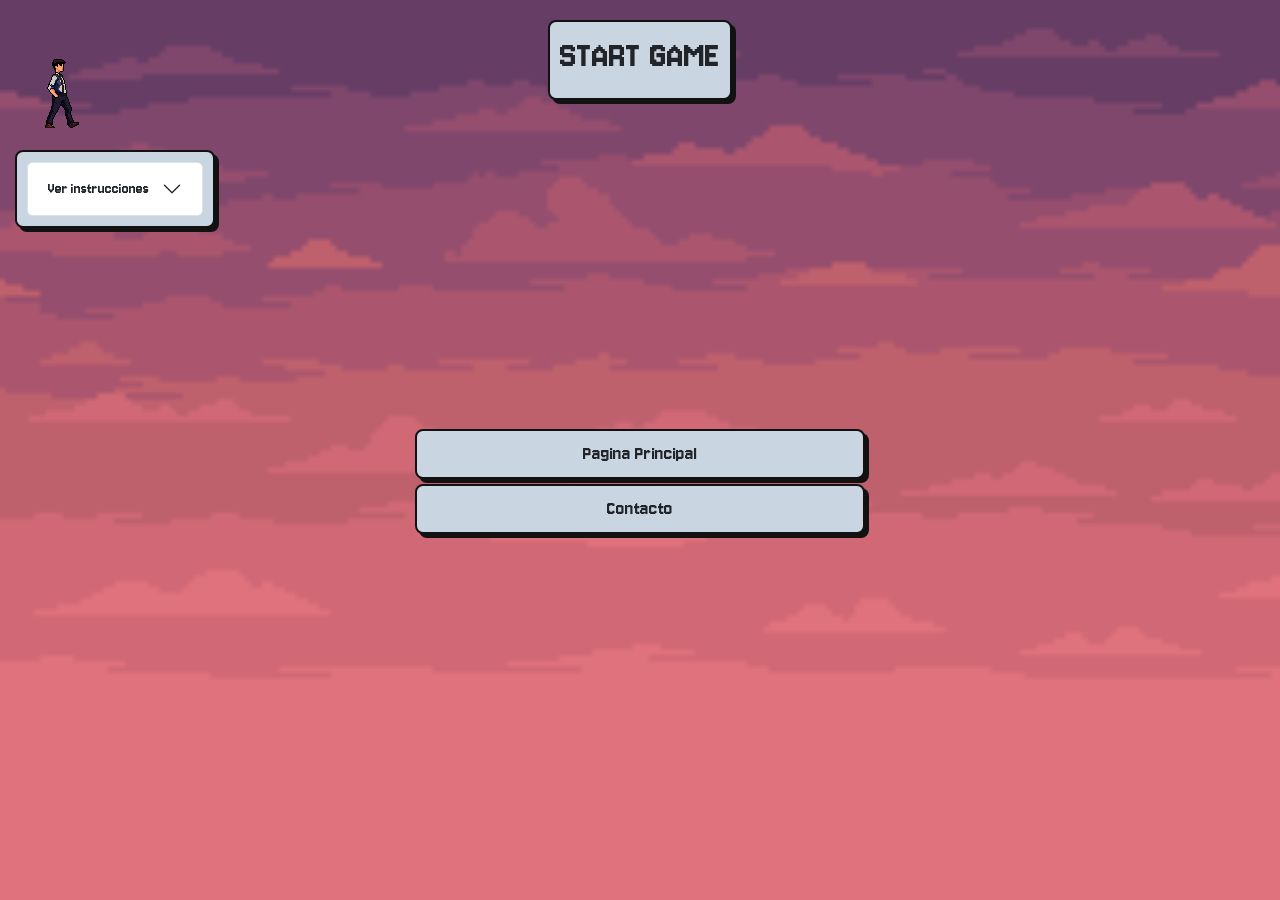
<file: index.html>
<!DOCTYPE html>
<html lang="en">
<head>
    <meta charset="UTF-8">
    <meta name="viewport" content="width=device-width, initial-scale=1.0">
    <link rel="preconnect" href="https://fonts.googleapis.com">
    <link rel="preconnect" href="https://fonts.gstatic.com" crossorigin>
    <link href="https://fonts.googleapis.com/css2?family=Jersey+10&display=swap" rel="stylesheet">
    <link href="https://cdn.jsdelivr.net/npm/bootstrap@5.3.0/dist/css/bootstrap.min.css" rel="stylesheet"/>
    <link rel="stylesheet" href="indiceStyles.css">
    <title>START GAME</title>
</head>
<body>
    <section>
        <div class="texto-inicio">
            <h1>START GAME</h1>
        </div>
    </section>

    <div class="accordion-inst">
      <div class="accordion" id="accordionProyecto">
        <div class="accordion-item">
          <h2 class="accordion-header">
            <button class="accordion-button collapsed" type="button"
              data-bs-toggle="collapse" data-bs-target="#instrucciones">
              Ver instrucciones
            </button>
          </h2>
          <div id="instrucciones" class="accordion-collapse collapse"
            data-bs-parent="#accordionProyecto">
            <div class="accordion-body">
              <ol>
                <li>Con las flechas se mueve el muñeco, al pararse encima del menú, presiona enter para abrir la siguiente pagina</li>
              </ol>
            </div>
          </div>
        </div>
      </div>
    </div>

    <div id="zona-juego">
        <div class="index-column">
            <!-- <a href="home.html"> -->
                <div class="p-2" id="main-page">Pagina Principal</div>
            <!-- </a> -->
            <!-- <a href="formulario.html"> -->
                <div class="p-2" id="main-contact">Contacto</div>
            <!-- </a> -->
        </div>
        <div id="player"></div>
    </div>

    <script src="https://cdn.jsdelivr.net/npm/bootstrap@5.3.0/dist/js/bootstrap.bundle.min.js"></script>
    <script src="game.js"></script>
</body>
</html>
</file>
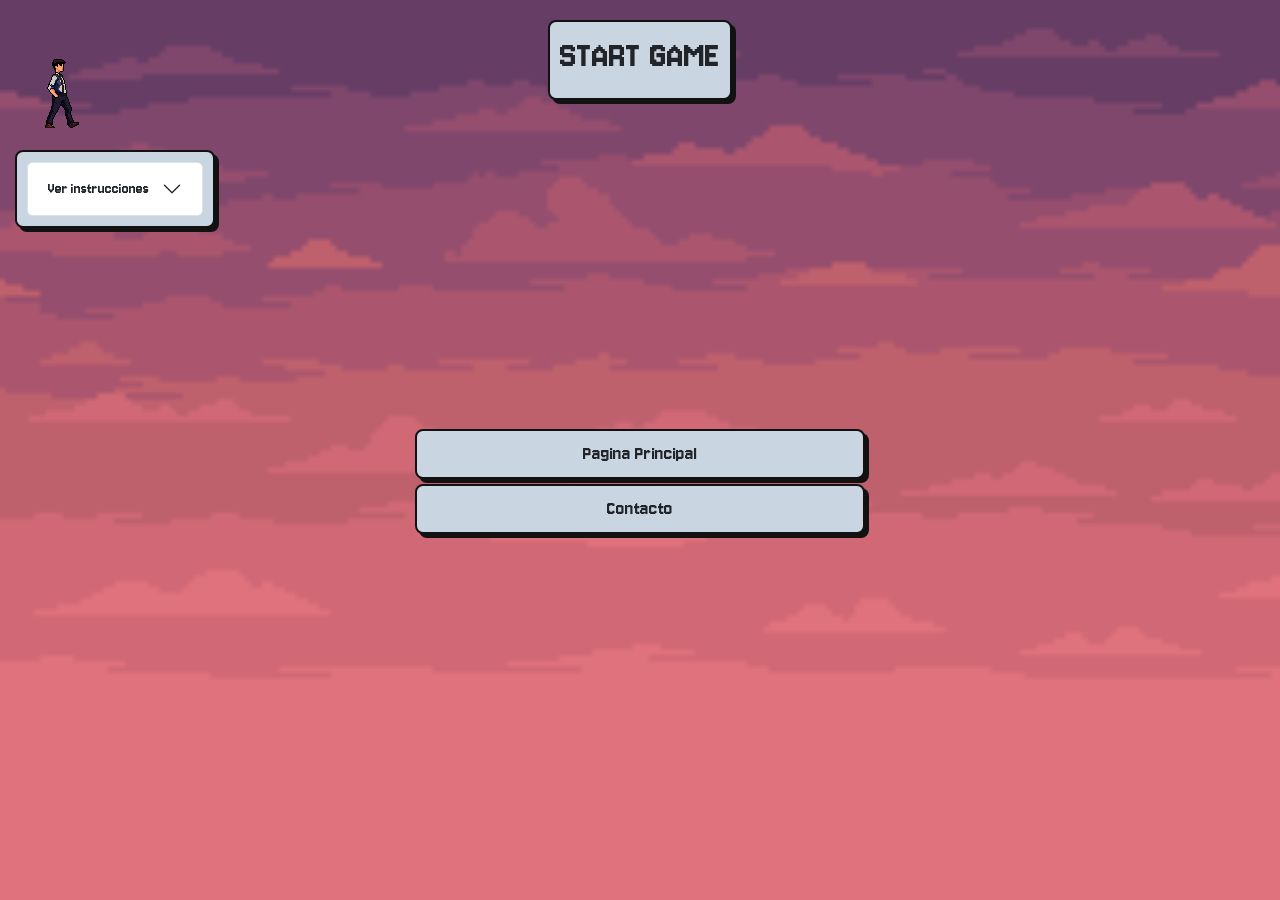
<file: indice/index.html>
<!DOCTYPE html>
<html lang="en">
<head>
    <meta charset="UTF-8">
    <meta name="viewport" content="width=device-width, initial-scale=1.0">
    <link rel="preconnect" href="https://fonts.googleapis.com">
    <link rel="preconnect" href="https://fonts.gstatic.com" crossorigin>
    <link href="https://fonts.googleapis.com/css2?family=Jersey+10&display=swap" rel="stylesheet">
    <link href="https://cdn.jsdelivr.net/npm/bootstrap@5.3.0/dist/css/bootstrap.min.css" rel="stylesheet"/>
    <link rel="stylesheet" href="/indice/indiceStyles.css">
    <title>START GAME</title>
</head>
<body>
    <section>
        <div class="texto-inicio">
            <h1>START GAME</h1>
        </div>
    </section>

    <div class="accordion-inst">
      <div class="accordion" id="accordionProyecto">
        <div class="accordion-item">
          <h2 class="accordion-header">
            <button class="accordion-button collapsed" type="button"
              data-bs-toggle="collapse" data-bs-target="#instrucciones">
              Ver instrucciones
            </button>
          </h2>
          <div id="instrucciones" class="accordion-collapse collapse"
            data-bs-parent="#accordionProyecto">
            <div class="accordion-body">
              <ol>
                <li>Con las flechas se mueve el muñeco, al pararse encima del menú, presiona enter para abrir la siguiente pagina</li>
              </ol>
            </div>
          </div>
        </div>
      </div>
    </div>

    <div id="zona-juego">
        <div class="index-column">
            <!-- <a href="home.html"> -->
                <div class="p-2" id="main-page">Pagina Principal</div>
            <!-- </a> -->
            <!-- <a href="formulario.html"> -->
                <div class="p-2" id="main-contact">Contacto</div>
            <!-- </a> -->
        </div>
        <div id="player"></div>
    </div>

    <script src="https://cdn.jsdelivr.net/npm/bootstrap@5.3.0/dist/js/bootstrap.bundle.min.js"></script>
    <script src="game.js"></script>
</body>
</html>
</file>
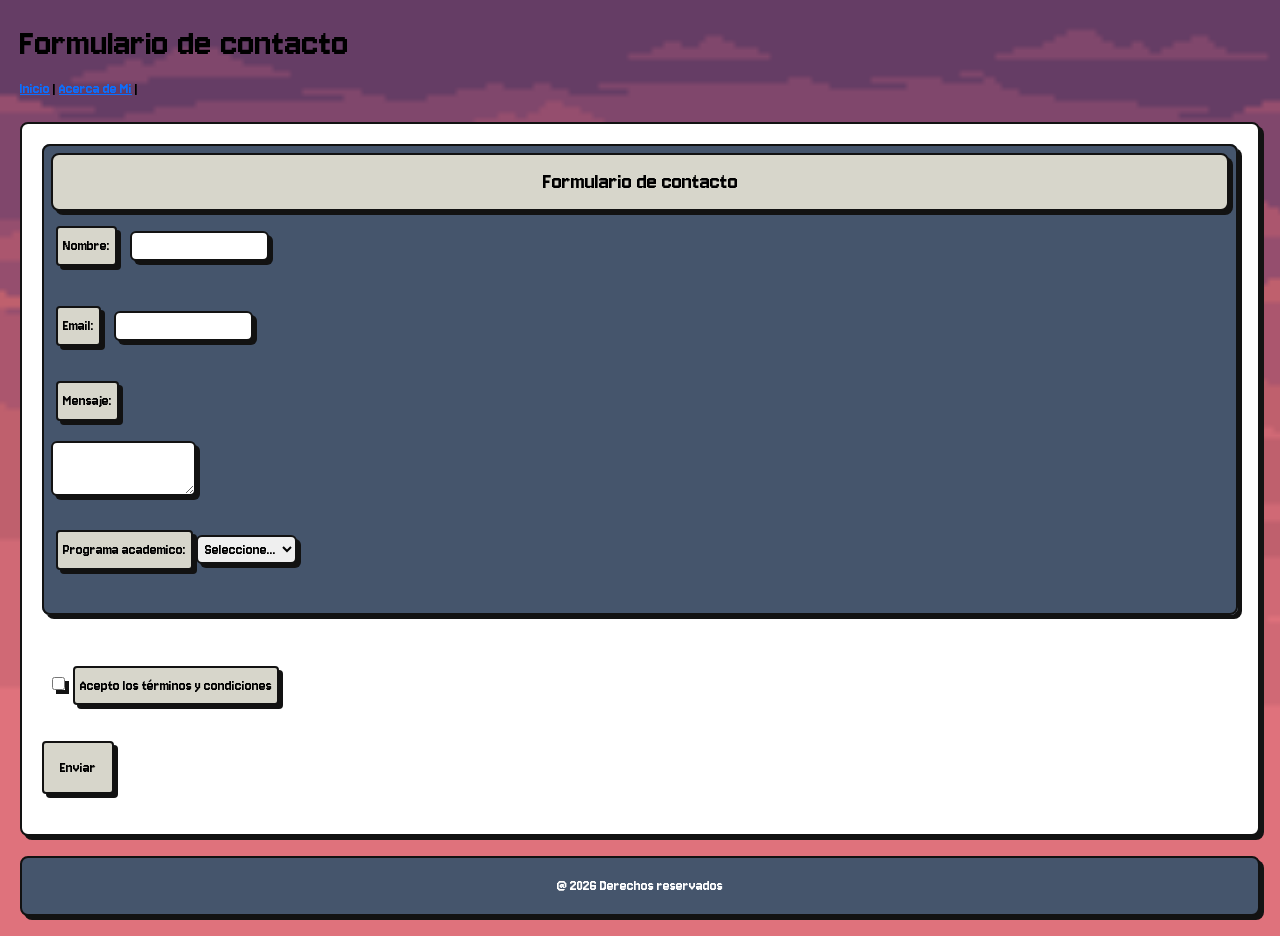
<file: formulario.html>
<!DOCTYPE html>
<html lang="en">
<head>
    <meta charset="UTF-8">
    <meta name="viewport" content="width=device-width, initial-scale=1.0">
    <title>Formulario de contacto</title>
    <link href="https://cdn.jsdelivr.net/npm/bootstrap@5.3.3/dist/css/bootstrap.min.css" rel="stylesheet">
    <link rel="stylesheet" href="home/style.css">
    <link rel="preconnect" href="https://fonts.googleapis.com">
    <link rel="preconnect" href="https://fonts.gstatic.com" crossorigin>
    <link href="https://fonts.googleapis.com/css2?family=Jersey+10&display=swap" rel="stylesheet">
</head>


<body>  
    
    <header>
        <h1>Formulario de contacto</h1>
        <nav>
            <a href="index.html">Inicio</a> |
            <a href="home.html">Acerca de Mi</a> |
        </nav>
    </header>
    <main>
        <section class="form-container">
                <form action="/" method="POST">
                    <fieldset>
                        <legend>Formulario de contacto</legend>
                        <label for="nombre">Nombre:</label>
                        <input type="text" id="nombre" name="nombre" minlength="3" maxlength="10" required><br><br>

                        <label for="email">Email:  </label>
                        <input type="email" id="email" name="email" required><br><br>

                        <label for="mensaje">Mensaje:</label><br>
                        <textarea id="mensaje" name="mensaje" minlength="10" maxlength="500" required></textarea><br><br>

                        <label for="programa">Programa academico:</label>
                        <select id="programa" required>
                            <option value="">Seleccione...</option>
                            <option value="Software">Software</option>
                            <option value="Electronica">Electronica</option>
                            <option value="Industrial">Industrial</option>
                        </select><br><br>
                    </fieldset><br><br>

                    <input type="checkbox" id="terminos" name="terminos" required>
                    <label for="terminos">Acepto los términos y condiciones</label><br><br>

                    <button class="retro" type="submit" value="Enviar">Enviar</button> 
                </form>
            </section>
    </main>
    <footer>@ 2026 Derechos reservados</footer>
    
</body>
</html>
</file>
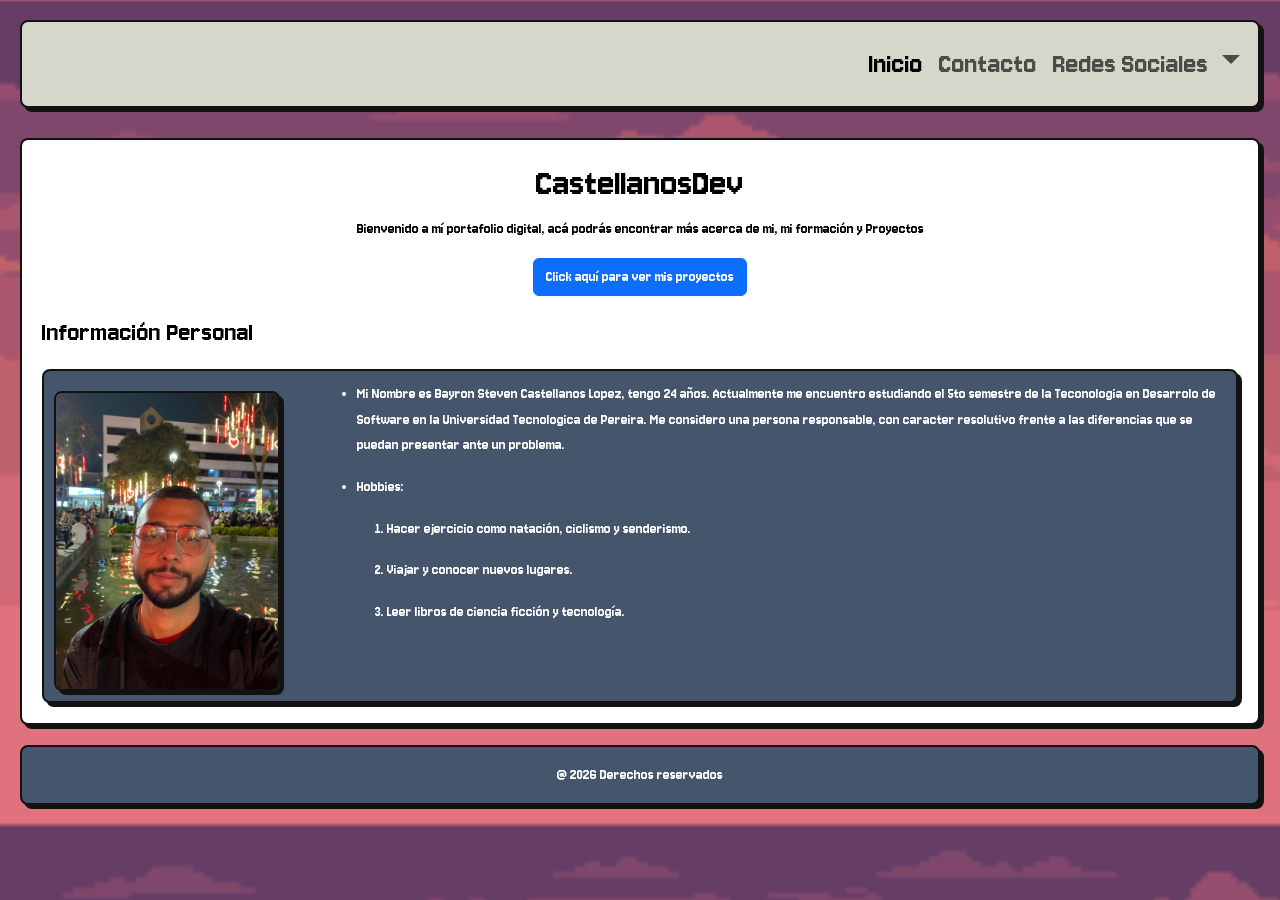
<file: home.html>
<!DOCTYPE html>
<html lang="es">
    <head>
        <meta charset="UTF-8">
        <meta name="viewport" content="width=device-width, initial-scale=1.0">
        <title>Hoja de Vida</title>
         <link href="https://cdn.jsdelivr.net/npm/bootstrap@5.3.3/dist/css/bootstrap.min.css" rel="stylesheet">
        <link rel="stylesheet" href="home/style.css">
        <link rel="preconnect" href="https://fonts.googleapis.com">
        <link rel="preconnect" href="https://fonts.gstatic.com" crossorigin>
        <link href="https://fonts.googleapis.com/css2?family=Jersey+10&display=swap" rel="stylesheet">
    </head>

    
    <body>
  <nav class="navbar navbar-expand-lg bg-body-tertiary main-navbar">
  <div class="container-fluid mi-container">
    <div class="collapse navbar-collapse d-flex justify-content-end " id="navbarNavDropdown">
      <ul class="navbar-nav">
        <li class="nav-item">
          <a class="nav-link active" href="index.html">Inicio</a>
        </li>
        <li class="nav-item">
          <a class="nav-link" href="formulario.html">Contacto</a>
        </li>
        <li class="nav-item dropdown">
          <a class="nav-link dropdown-toggle" href="#" role="button" data-bs-toggle="dropdown" aria-expanded="false">
            Redes Sociales
          </a>
          <ul class="dropdown-menu">
            <li><a class="dropdown-item" href="https://github.com/Bayron077">GitHub</a></li>
            <li><a class="dropdown-item" href="https://www.instagram.com/bayron.castellanos/">Instagram</a></li>
            <li><a class="dropdown-item" href="https://www.linkedin.com/in/bayron-steven-castellanos-lopez-a94096332/">Linkedln</a></li>
          </ul>
        </li>
      </ul>
    </div>
  </div>
</nav>


<main>




<section>
  <div class="container">
    <div class="row">
      <div class="col-12 text-center">
        <h1>CastellanosDev</h1>
        <p>Bienvenido a mí portafolio digital, acá podrás encontrar más acerca de mi, mi formación y Proyectos </p>
        <a href="portafolio.html">
                  <button class="btn btn-primary">Click aquí para ver mis proyectos</button>
        </a>

      </div>
    </div>
  </div>
</section>
              <section><h3>Información Personal</h3></section>

                <div class="container-flex">
                <img src="assets/foto-perfil.jpeg" alt="foto de perfil">
                <div class="contenido">
                    <ul>
                        <li><p>Mi Nombre es Bayron Steven Castellanos Lopez, tengo 24 años. Actualmente me encuentro estudiando el 5to semestre de la Teconologia en Desarrolo de Software en la Universidad Tecnologica de Pereira. Me considero una persona responsable, con caracter resolutivo frente a las diferencias que se puedan presentar ante un problema.<br>
                        </p></li>  
                    </ul> 
                    <ul>
                        <li><p>Hobbies:
                        </p></li>
                    </ul>
                    <ol>
                        <li><p>Hacer ejercicio como natación, ciclismo y senderismo.</p></li>
                        <li><p>Viajar y conocer nuevos lugares.</p></li>
                        <li><p>Leer libros de ciencia ficción y tecnología.</p></li>
                    </ol>
                </div>
              </div>
        </main>
        <footer>@ 2026 Derechos reservados</footer>
        <script src="https://cdn.jsdelivr.net/npm/bootstrap@5.3.3/dist/js/bootstrap.bundle.min.js"></script>
    </body>
</html>
</file>
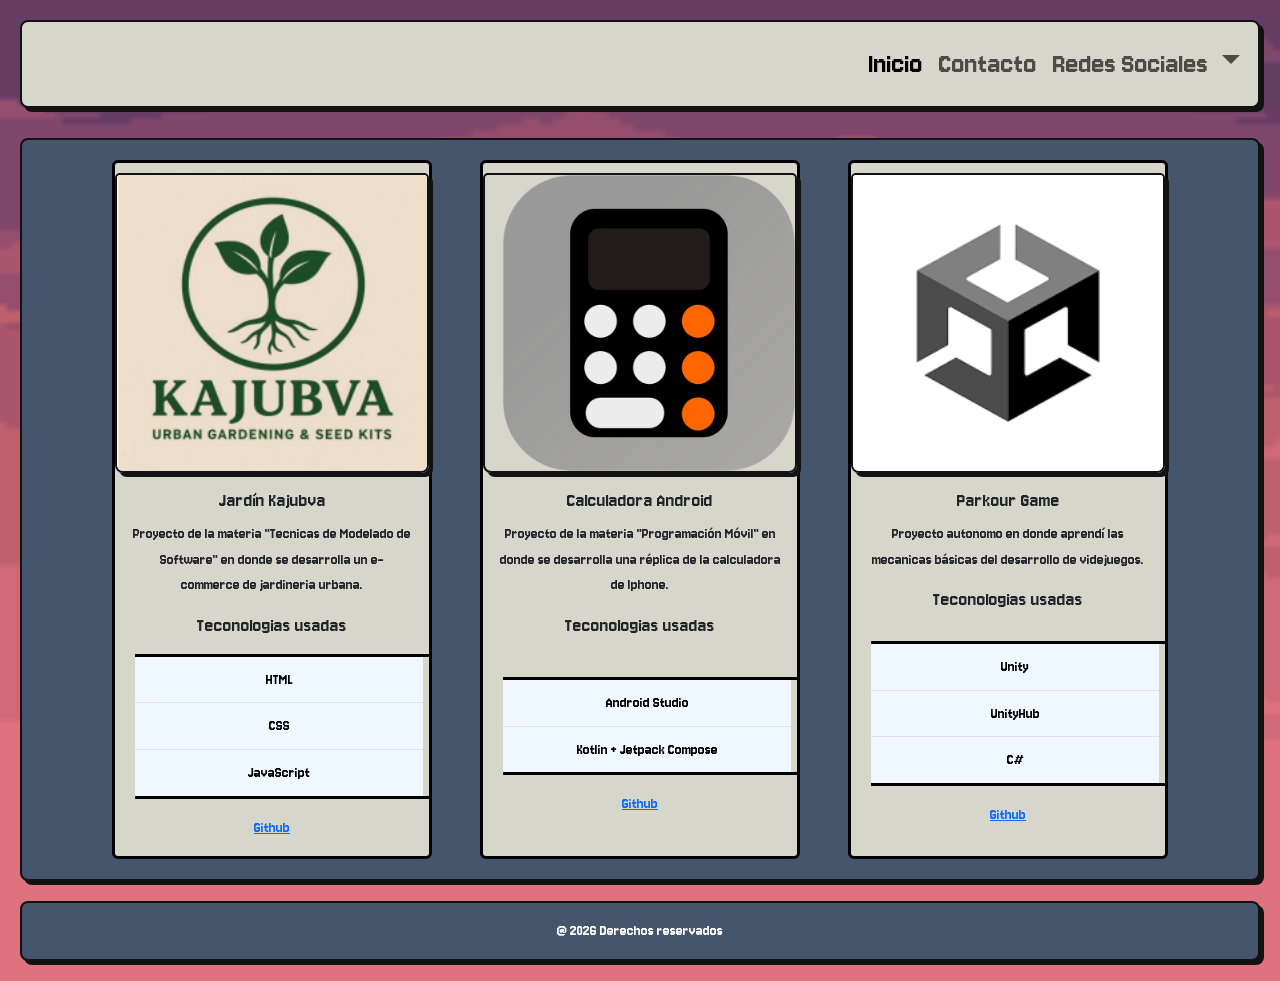
<file: portafolio.html>
<!DOCTYPE html>
<html lang="es">
    <head>
        <meta charset="UTF-8">
        <meta name="viewport" content="width=device-width, initial-scale=1.0">
        <title>Hoja de Vida</title>
         <link href="https://cdn.jsdelivr.net/npm/bootstrap@5.3.3/dist/css/bootstrap.min.css" rel="stylesheet">
        <link rel="stylesheet" href="home/style.css">
        <link rel="preconnect" href="https://fonts.googleapis.com">
        <link rel="preconnect" href="https://fonts.gstatic.com" crossorigin>
        <link href="https://fonts.googleapis.com/css2?family=Jersey+10&display=swap" rel="stylesheet">
    </head>




    <body>
  <nav class="navbar navbar-expand-lg bg-body-tertiary main-navbar">
  <div class="container-fluid mi-container">
    <div class="collapse navbar-collapse d-flex justify-content-end" id="navbarNavDropdown">
      <ul class="navbar-nav">
        <li class="nav-item">
          <a class="nav-link active" href="index.html">Inicio</a>
        </li>
        <li class="nav-item">
          <a class="nav-link" href="formulario.html">Contacto</a>
        </li>
        <li class="nav-item dropdown">
          <a class="nav-link dropdown-toggle" href="#" role="button" data-bs-toggle="dropdown" aria-expanded="false">
            Redes Sociales
          </a>
          <ul class="dropdown-menu">
            <li><a class="dropdown-item" href="https://github.com/Bayron077">GitHub</a></li>
            <li><a class="dropdown-item" href="https://www.instagram.com/bayron.castellanos/">Instagram</a></li>
            <li><a class="dropdown-item" href="https://www.linkedin.com/in/bayron-steven-castellanos-lopez-a94096332/">Linkedln</a></li>
          </ul>
        </li>
      </ul>
    </div>
  </div>
</nav>

<main class="main-portafolio">
<div class="d-flex justify-content-center gap-5 text-center">
    <div class="card" style="width: 20rem;">
  <img src="assets/kajubva.png" class="card-img-top" alt="...">
  <div class="card-body">
    <h5 class="card-title">Jardín Kajubva</h5>
    <p class="card-text">Proyecto de la materia "Tecnicas de Modelado de Software" en donde se desarrolla un e-commerce de jardineria urbana.</p>
    <h5 class="card-text">Teconologias usadas</h5>
</div>
  <ul class="list-group list-group-flush portafolio">
    <li class="list-group-item">HTML</li>
    <li class="list-group-item">CSS</li>
    <li class="list-group-item">JavaScript</li>
  </ul>
  <div class="card-body">
    <a href="https://github.com/Bayron077/JARDIN-KAJUBVA" class="card-link">Github</a>
  </div>
</div>

    <div class="card" style="width: 20rem;">
  <img src="assets/calculadora.png" class="card-img-top" alt="...">
  <div class="card-body">
    <h5 class="card-title">Calculadora Android</h5>
    <p class="card-text">Proyecto de la materia "Programación Móvil" en donde se desarrolla una réplica de la calculadora de Iphone.</p>
    <h5 class="card-text">Teconologias usadas</h5>
</div>
  <ul class="list-group list-group-flush portafolio">
    <li class="list-group-item">Android Studio</li>
    <li class="list-group-item">Kotlin + Jetpack Compose</li>
  </ul>
  <div class="card-body">
    <a href="https://github.com/Bayron077/JARDIN-KAJUBVA" class="card-link">Github</a>
  </div>
</div>

    <div class="card" style="width: 20rem;">
  <img src="assets/unity-logo.png" class="card-img-top" alt="...">
  <div class="card-body">
    <h5 class="card-title">Parkour Game</h5>
    <p class="card-text">Proyecto autonomo en donde aprendí las mecanicas básicas del desarrollo de videjuegos.</p>
    <h5 class="card-text">Teconologias usadas</h5>
  </div>
  <ul class="list-group list-group-flush portafolio">
    <li class="list-group-item">Unity</li>
    <li class="list-group-item">UnityHub</li>
    <li class="list-group-item">C#</li>
  </ul>
  <div class="card-body">
    <a href="https://github.com/Bayron077/JARDIN-KAJUBVA" class="card-link">Github</a>
  </div>
</div>
</div>

        </main>
        <footer>@ 2026 Derechos reservados</footer>
        <script src="https://cdn.jsdelivr.net/npm/bootstrap@5.3.3/dist/js/bootstrap.bundle.min.js"></script>
    </body>
</html>
</file>
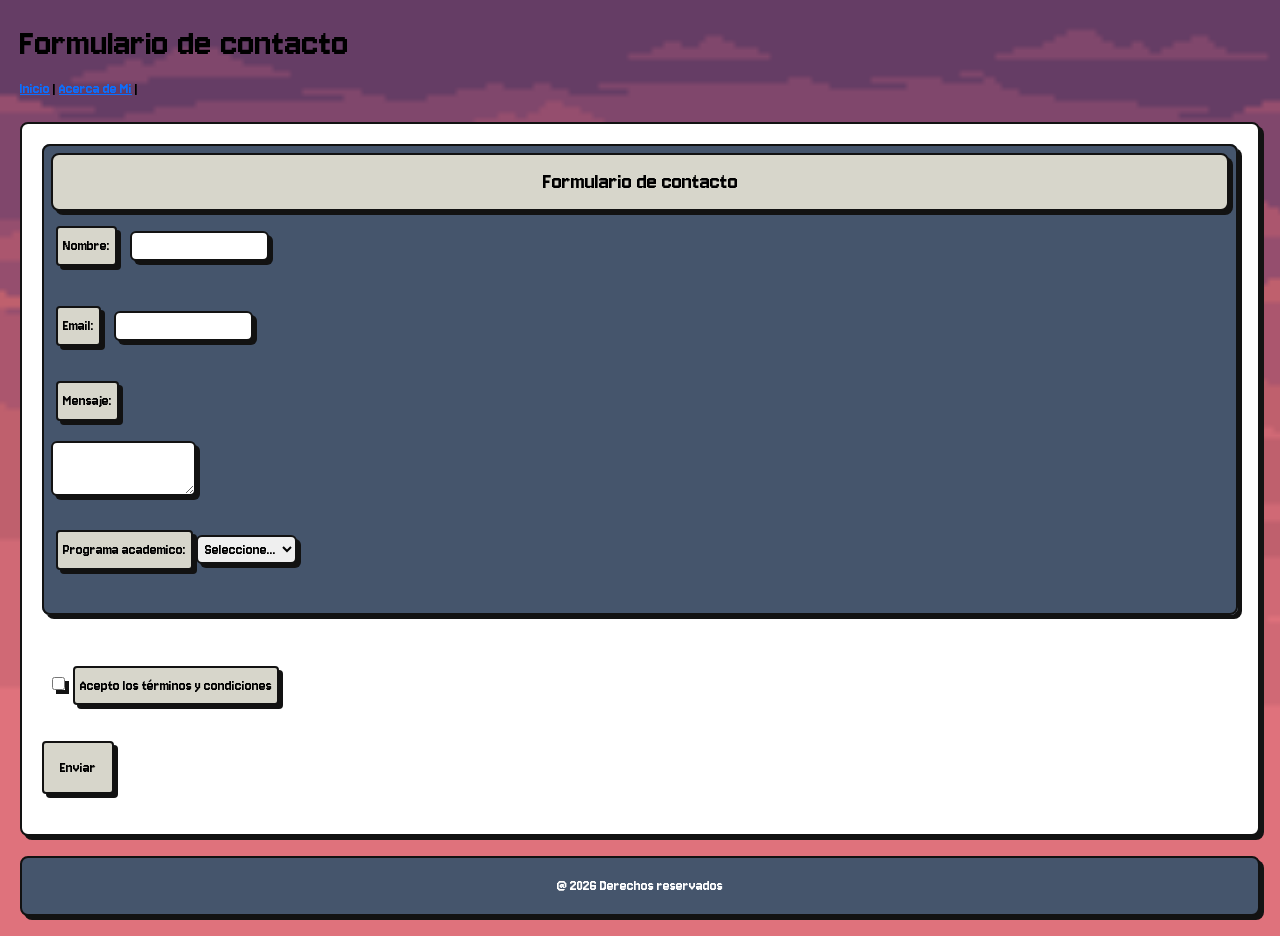
<file: indice/formulario.html>
<!DOCTYPE html>
<html lang="en">
<head>
    <meta charset="UTF-8">
    <meta name="viewport" content="width=device-width, initial-scale=1.0">
    <title>Formulario de contacto</title>
    <link href="https://cdn.jsdelivr.net/npm/bootstrap@5.3.3/dist/css/bootstrap.min.css" rel="stylesheet">
    <link rel="stylesheet" href="/home/style.css">
    <link rel="preconnect" href="https://fonts.googleapis.com">
    <link rel="preconnect" href="https://fonts.gstatic.com" crossorigin>
    <link href="https://fonts.googleapis.com/css2?family=Jersey+10&display=swap" rel="stylesheet">
</head>


<body>  
    
    <header>
        <h1>Formulario de contacto</h1>
        <nav>
            <a href="/indice/indice.html">Inicio</a> |
            <a href="/indice/home.html">Acerca de Mi</a> |
        </nav>
    </header>
    <main>
        <section class="form-container">
                <form action="/" method="POST">
                    <fieldset>
                        <legend>Formulario de contacto</legend>
                        <label for="nombre">Nombre:</label>
                        <input type="text" id="nombre" name="nombre" minlength="3" maxlength="10" required><br><br>

                        <label for="email">Email:  </label>
                        <input type="email" id="email" name="email" required><br><br>

                        <label for="mensaje">Mensaje:</label><br>
                        <textarea id="mensaje" name="mensaje" minlength="10" maxlength="500" required></textarea><br><br>

                        <label for="programa">Programa academico:</label>
                        <select id="programa" required>
                            <option value="">Seleccione...</option>
                            <option value="Software">Software</option>
                            <option value="Electronica">Electronica</option>
                            <option value="Industrial">Industrial</option>
                        </select><br><br>
                    </fieldset><br><br>

                    <input type="checkbox" id="terminos" name="terminos" required>
                    <label for="terminos">Acepto los términos y condiciones</label><br><br>

                    <button class="retro" type="submit" value="Enviar">Enviar</button> 
                </form>
            </section>
    </main>
    <footer>@ 2026 Derechos reservados</footer>
    
</body>
</html>
</file>
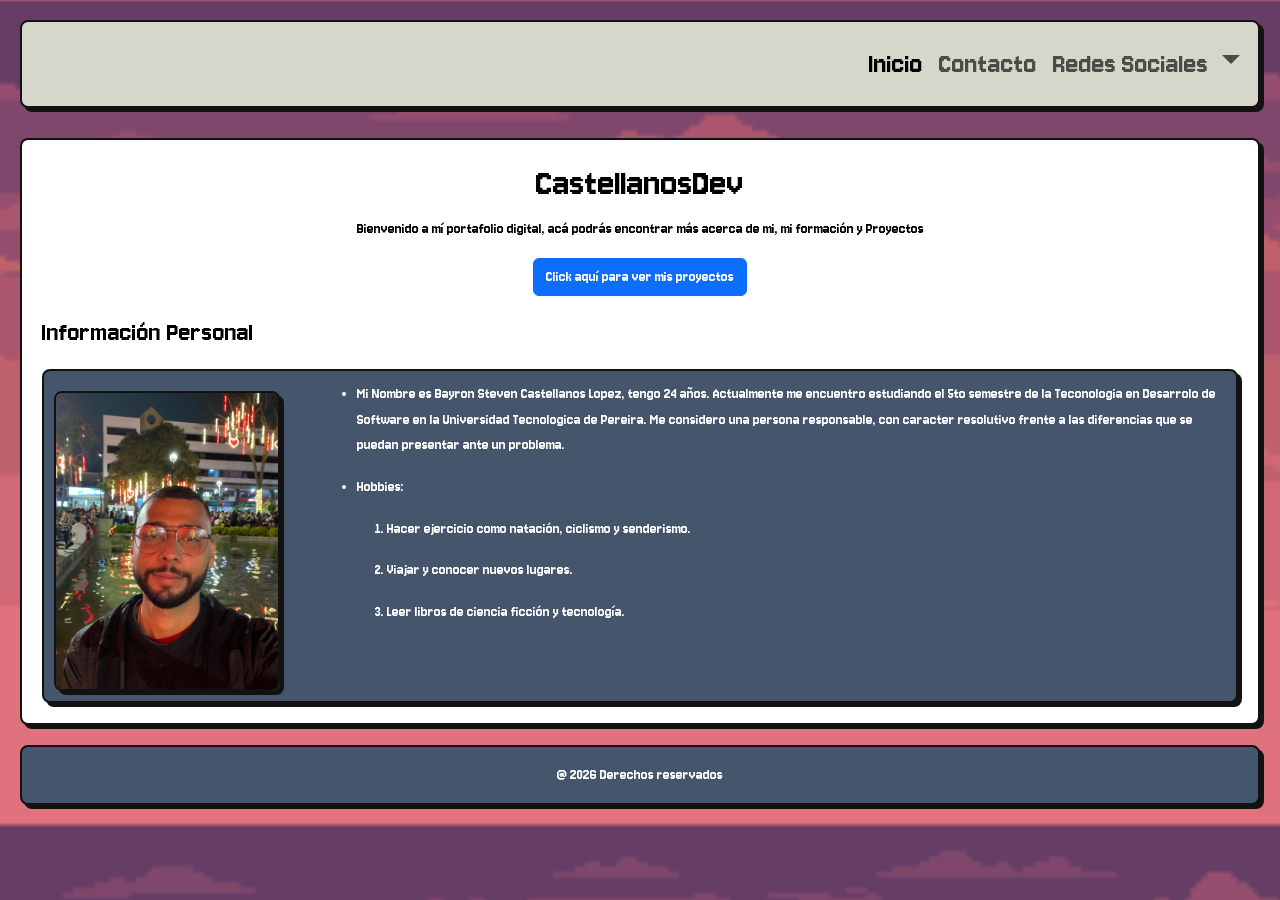
<file: indice/home.html>
<!DOCTYPE html>
<html lang="es">
    <head>
        <meta charset="UTF-8">
        <meta name="viewport" content="width=device-width, initial-scale=1.0">
        <title>Hoja de Vida</title>
         <link href="https://cdn.jsdelivr.net/npm/bootstrap@5.3.3/dist/css/bootstrap.min.css" rel="stylesheet">
        <link rel="stylesheet" href="/home/style.css">
        <link rel="preconnect" href="https://fonts.googleapis.com">
        <link rel="preconnect" href="https://fonts.gstatic.com" crossorigin>
        <link href="https://fonts.googleapis.com/css2?family=Jersey+10&display=swap" rel="stylesheet">
    </head>

    
    <body>
  <nav class="navbar navbar-expand-lg bg-body-tertiary main-navbar">
  <div class="container-fluid mi-container">
    <div class="collapse navbar-collapse d-flex justify-content-end " id="navbarNavDropdown">
      <ul class="navbar-nav">
        <li class="nav-item">
          <a class="nav-link active" href="index.html">Inicio</a>
        </li>
        <li class="nav-item">
          <a class="nav-link" href="/home/style.css">Contacto</a>
        </li>
        <li class="nav-item dropdown">
          <a class="nav-link dropdown-toggle" href="#" role="button" data-bs-toggle="dropdown" aria-expanded="false">
            Redes Sociales
          </a>
          <ul class="dropdown-menu">
            <li><a class="dropdown-item" href="https://github.com/Bayron077">GitHub</a></li>
            <li><a class="dropdown-item" href="https://www.instagram.com/bayron.castellanos/">Instagram</a></li>
            <li><a class="dropdown-item" href="https://www.linkedin.com/in/bayron-steven-castellanos-lopez-a94096332/">Linkedln</a></li>
          </ul>
        </li>
      </ul>
    </div>
  </div>
</nav>


<main>



<section>
  <div class="container">
    <div class="row">
      <div class="col-12 text-center">
        <h1>CastellanosDev</h1>
        <p>Bienvenido a mí portafolio digital, acá podrás encontrar más acerca de mi, mi formación y Proyectos </p>
        <a href="/indice/portafolio.html">
                  <button class="btn btn-primary">Click aquí para ver mis proyectos</button>
        </a>

      </div>
    </div>
  </div>
</section>
              <section><h3>Información Personal</h3></section>

                <div class="container-flex">
                <img src="/assets/foto-perfil.jpeg" alt="foto de perfil">
                <div class="contenido">
                    <ul>
                        <li><p>Mi Nombre es Bayron Steven Castellanos Lopez, tengo 24 años. Actualmente me encuentro estudiando el 5to semestre de la Teconologia en Desarrolo de Software en la Universidad Tecnologica de Pereira. Me considero una persona responsable, con caracter resolutivo frente a las diferencias que se puedan presentar ante un problema.<br>
                        </p></li>  
                    </ul> 
                    <ul>
                        <li><p>Hobbies:
                        </p></li>
                    </ul>
                    <ol>
                        <li><p>Hacer ejercicio como natación, ciclismo y senderismo.</p></li>
                        <li><p>Viajar y conocer nuevos lugares.</p></li>
                        <li><p>Leer libros de ciencia ficción y tecnología.</p></li>
                    </ol>
                </div>
              </div>
        </main>
        <footer>@ 2026 Derechos reservados</footer>
        <script src="https://cdn.jsdelivr.net/npm/bootstrap@5.3.3/dist/js/bootstrap.bundle.min.js"></script>
    </body>
</html>
</file>
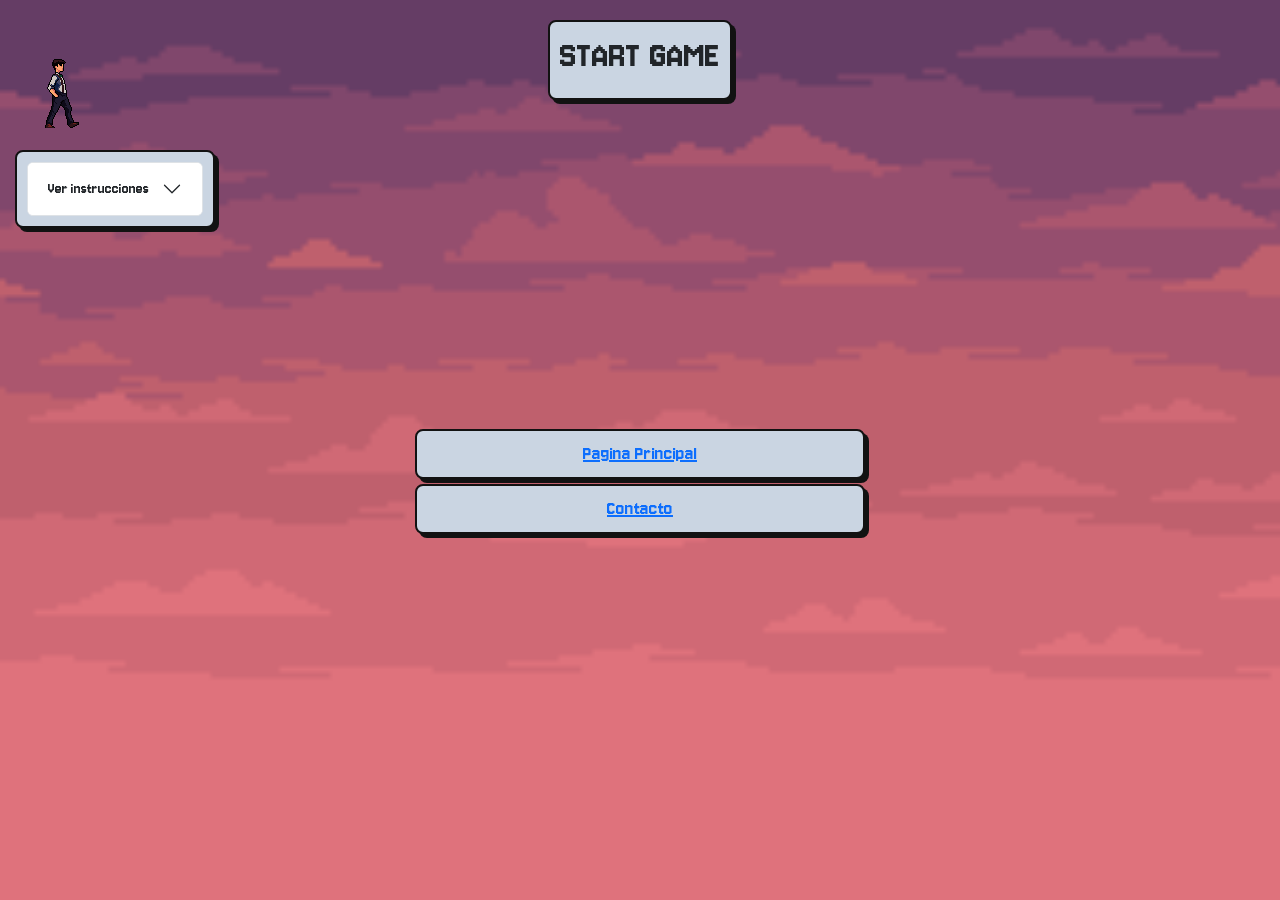
<file: indice/indice.html>
<!DOCTYPE html>
<html lang="en">
<head>
    <meta charset="UTF-8">
    <meta name="viewport" content="width=device-width, initial-scale=1.0">
    <link rel="preconnect" href="https://fonts.googleapis.com">
    <link rel="preconnect" href="https://fonts.gstatic.com" crossorigin>
    <link href="https://fonts.googleapis.com/css2?family=Jersey+10&display=swap" rel="stylesheet">
    <link href="https://cdn.jsdelivr.net/npm/bootstrap@5.3.0/dist/css/bootstrap.min.css" rel="stylesheet"/>
    <link rel="stylesheet" href="indiceStyles.css">
    <title>START GAME</title>
</head>
<body>
    <section>
        <div class="texto-inicio">
            <h1>START GAME</h1>
        </div>
    </section>

    <div class="accordion-inst">
      <div class="accordion" id="accordionProyecto">
        <div class="accordion-item">
          <h2 class="accordion-header">
            <button class="accordion-button collapsed" type="button"
              data-bs-toggle="collapse" data-bs-target="#instrucciones">
              Ver instrucciones
            </button>
          </h2>
          <div id="instrucciones" class="accordion-collapse collapse"
            data-bs-parent="#accordionProyecto">
            <div class="accordion-body">
              <ol>
                <li>Con las flechas se mueve el muñeco, al pararse encima del menú, presiona enter para abrir la siguiente pagina</li>
              </ol>
            </div>
          </div>
        </div>
      </div>
    </div>

    <div id="zona-juego">
        <div class="index-column">
            <a href="/indice/home.html">
                <div class="p-2" id="main-page">Pagina Principal</div>
            </a>
            <a href="formulario.html">
                <div class="p-2" id="main-contact">Contacto</div>
            </a>
        </div>
        <div id="player"></div>
    </div>

    <script src="https://cdn.jsdelivr.net/npm/bootstrap@5.3.0/dist/js/bootstrap.bundle.min.js"></script>
    <script src="game.js"></script>
</body>
</html>
</file>
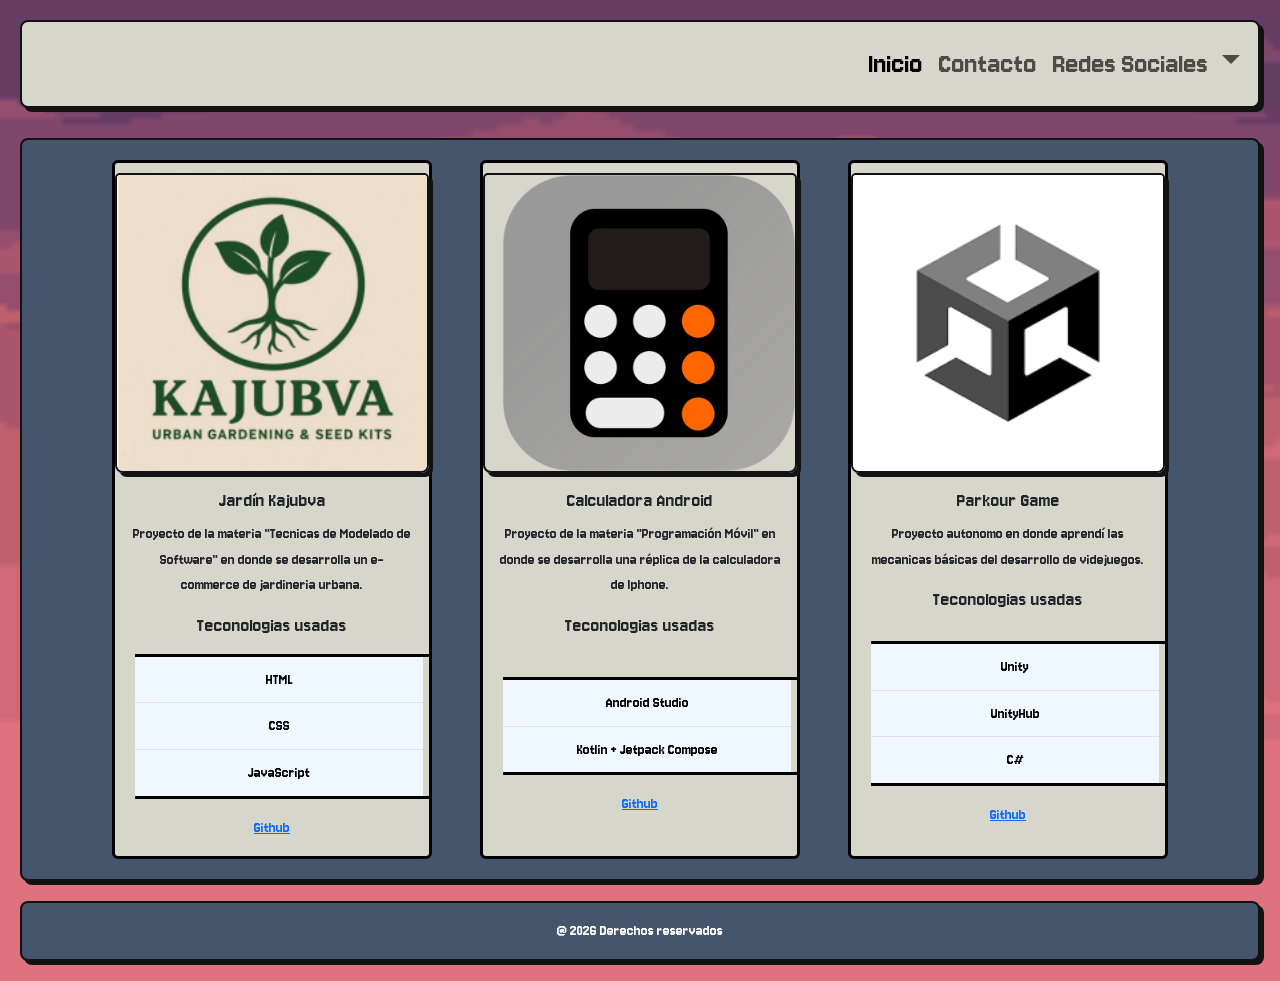
<file: indice/portafolio.html>
<!DOCTYPE html>
<html lang="es">
    <head>
        <meta charset="UTF-8">
        <meta name="viewport" content="width=device-width, initial-scale=1.0">
        <title>Hoja de Vida</title>
         <link href="https://cdn.jsdelivr.net/npm/bootstrap@5.3.3/dist/css/bootstrap.min.css" rel="stylesheet">
        <link rel="stylesheet" href="/home/style.css">
        <link rel="preconnect" href="https://fonts.googleapis.com">
        <link rel="preconnect" href="https://fonts.gstatic.com" crossorigin>
        <link href="https://fonts.googleapis.com/css2?family=Jersey+10&display=swap" rel="stylesheet">
    </head>





    <body>
  <nav class="navbar navbar-expand-lg bg-body-tertiary main-navbar">
  <div class="container-fluid mi-container">
    <div class="collapse navbar-collapse d-flex justify-content-end" id="navbarNavDropdown">
      <ul class="navbar-nav">
        <li class="nav-item">
          <a class="nav-link active" href="index.html">Inicio</a>
        </li>
        <li class="nav-item">
          <a class="nav-link" href="formulario.html">Contacto</a>
        </li>
        <li class="nav-item dropdown">
          <a class="nav-link dropdown-toggle" href="#" role="button" data-bs-toggle="dropdown" aria-expanded="false">
            Redes Sociales
          </a>
          <ul class="dropdown-menu">
            <li><a class="dropdown-item" href="https://github.com/Bayron077">GitHub</a></li>
            <li><a class="dropdown-item" href="https://www.instagram.com/bayron.castellanos/">Instagram</a></li>
            <li><a class="dropdown-item" href="https://www.linkedin.com/in/bayron-steven-castellanos-lopez-a94096332/">Linkedln</a></li>
          </ul>
        </li>
      </ul>
    </div>
  </div>
</nav>

<main class="main-portafolio">
<div class="d-flex justify-content-center gap-5 text-center">
    <div class="card" style="width: 20rem;">
  <img src="/assets/kajubva.png" class="card-img-top" alt="...">
  <div class="card-body">
    <h5 class="card-title">Jardín Kajubva</h5>
    <p class="card-text">Proyecto de la materia "Tecnicas de Modelado de Software" en donde se desarrolla un e-commerce de jardineria urbana.</p>
    <h5 class="card-text">Teconologias usadas</h5>
</div>
  <ul class="list-group list-group-flush portafolio">
    <li class="list-group-item">HTML</li>
    <li class="list-group-item">CSS</li>
    <li class="list-group-item">JavaScript</li>
  </ul>
  <div class="card-body">
    <a href="https://github.com/Bayron077/JARDIN-KAJUBVA" class="card-link">Github</a>
  </div>
</div>

    <div class="card" style="width: 20rem;">
  <img src="/assets/calculadora.png" class="card-img-top" alt="...">
  <div class="card-body">
    <h5 class="card-title">Calculadora Android</h5>
    <p class="card-text">Proyecto de la materia "Programación Móvil" en donde se desarrolla una réplica de la calculadora de Iphone.</p>
    <h5 class="card-text">Teconologias usadas</h5>
</div>
  <ul class="list-group list-group-flush portafolio">
    <li class="list-group-item">Android Studio</li>
    <li class="list-group-item">Kotlin + Jetpack Compose</li>
  </ul>
  <div class="card-body">
    <a href="https://github.com/Bayron077/JARDIN-KAJUBVA" class="card-link">Github</a>
  </div>
</div>

    <div class="card" style="width: 20rem;">
  <img src="/assets/unity-logo.png" class="card-img-top" alt="...">
  <div class="card-body">
    <h5 class="card-title">Parkour Game</h5>
    <p class="card-text">Proyecto autonomo en donde aprendí las mecanicas básicas del desarrollo de videjuegos.</p>
    <h5 class="card-text">Teconologias usadas</h5>
  </div>
  <ul class="list-group list-group-flush portafolio">
    <li class="list-group-item">Unity</li>
    <li class="list-group-item">UnityHub</li>
    <li class="list-group-item">C#</li>
  </ul>
  <div class="card-body">
    <a href="https://github.com/Bayron077/JARDIN-KAJUBVA" class="card-link">Github</a>
  </div>
</div>
</div>











        </main>
        <footer>@ 2026 Derechos reservados</footer>
        <script src="https://cdn.jsdelivr.net/npm/bootstrap@5.3.3/dist/js/bootstrap.bundle.min.js"></script>
    </body>
</html>
</file>
<file: indiceStyles.css>
* {
    padding: 0;
    margin: 0;
    box-sizing: border-box;
}


#zona-juego {
    background-image: url("/assets/Sky.png");
    background-size: cover;
    position: fixed;
    top: 0;
    left: 0;
    width: 100vw;
    height: 100vh;
    overflow: hidden;
    /* background: #45556C; */
}

section{
    position: absolute;
    top: 20px;
    left: 50%;
    transform: translateX(-50%);
    z-index: 30;
}
.index-column {
    position: absolute;
    left: 50%;
    top: 50%;
    transform: translate(-50%, -20%);
    display: flex;
    flex-direction: column;
    gap: 5px;
    width: 450px;
    z-index: 10;
}

.p-2 {
    font-family: "Jersey 10", sans-serif;
    font-size: 20px;
    background: #CAD5E2;
    border: solid 0.125rem #121212;
    box-shadow: 0.25rem 0.25rem #121212;
    padding: 10px;
    border-radius: 8px;
    text-align: center;
    cursor: pointer;
}

.p-2 a {
    text-decoration: none;
    color: inherit;
    display: block;
}

.opcion-activa {
    animation: glow 0.8s infinite alternate;
}

@keyframes glow {
    from { box-shadow: 0 0 10px #00ffcc; }
    to   { box-shadow: 0 0 30px #00ffcc; }
}

#player {
    width: 128px;
    height: 128px;
    background-image: url("/assets/Walk.png");
    background-repeat: no-repeat;
    background-size: 1280px 128px;
    position: absolute;
    left: 0;
    top: 0;
    image-rendering: pixelated;
    z-index: 20;
}
.texto-inicio{
    font-family: "Jersey 10", sans-serif;
    font-size: 20px;
    background: #CAD5E2;
    border: solid 0.125rem #121212;
    box-shadow: 0.25rem 0.25rem #121212;
    padding: 10px;
    border-radius: 8px;
    text-align: center;
    cursor: pointer;
    z-index: 30;

}

.accordion-inst {
    font-family: "Jersey 10", sans-serif;
    font-size: 15px;
    background: #CAD5E2;
    border: solid 0.125rem #121212;
    box-shadow: 0.25rem 0.25rem #121212;
    padding: 10px;
    border-radius: 8px;
    text-align: center;
    cursor: pointer;
    z-index: 30;
    position: absolute;
    top: 150px; 
    left: 9%;
    transform: translateX(-50%);
    z-index: 30;
    width: 450px;
    width: 200px;

}
</file>
<file: indice/indiceStyles.css>
* {
    padding: 0;
    margin: 0;
    box-sizing: border-box;
}


#zona-juego {
    background-image: url("/assets/Sky.png");
    background-size: cover;
    position: fixed;
    top: 0;
    left: 0;
    width: 100vw;
    height: 100vh;
    overflow: hidden;
    /* background: #45556C; */
}

section{
    position: absolute;
    top: 20px;
    left: 50%;
    transform: translateX(-50%);
    z-index: 30;
}
.index-column {
    position: absolute;
    left: 50%;
    top: 50%;
    transform: translate(-50%, -20%);
    display: flex;
    flex-direction: column;
    gap: 5px;
    width: 450px;
    z-index: 10;
}

.p-2 {
    font-family: "Jersey 10", sans-serif;
    font-size: 20px;
    background: #CAD5E2;
    border: solid 0.125rem #121212;
    box-shadow: 0.25rem 0.25rem #121212;
    padding: 10px;
    border-radius: 8px;
    text-align: center;
    cursor: pointer;
}

.p-2 a {
    text-decoration: none;
    color: inherit;
    display: block;
}

.opcion-activa {
    animation: glow 0.8s infinite alternate;
}

@keyframes glow {
    from { box-shadow: 0 0 10px #00ffcc; }
    to   { box-shadow: 0 0 30px #00ffcc; }
}

#player {
    width: 128px;
    height: 128px;
    background-image: url("/assets/Walk.png");
    background-repeat: no-repeat;
    background-size: 1280px 128px;
    position: absolute;
    left: 0;
    top: 0;
    image-rendering: pixelated;
    z-index: 20;
}
.texto-inicio{
    font-family: "Jersey 10", sans-serif;
    font-size: 20px;
    background: #CAD5E2;
    border: solid 0.125rem #121212;
    box-shadow: 0.25rem 0.25rem #121212;
    padding: 10px;
    border-radius: 8px;
    text-align: center;
    cursor: pointer;
    z-index: 30;

}

.accordion-inst {
    font-family: "Jersey 10", sans-serif;
    font-size: 15px;
    background: #CAD5E2;
    border: solid 0.125rem #121212;
    box-shadow: 0.25rem 0.25rem #121212;
    padding: 10px;
    border-radius: 8px;
    text-align: center;
    cursor: pointer;
    z-index: 30;
    position: absolute;
    top: 150px; 
    left: 9%;
    transform: translateX(-50%);
    z-index: 30;
    width: 450px;
    width: 200px;

}
</file>
<file: home/style.css>
*{
    margin: 0;
    padding: 0;
    box-sizing: border-box;
}

.navbar{
    margin: 0;
    padding: 0;
    box-sizing: border-box;
    background: transparent !important;

}

.mi-container {
    background: #D7D6CB;
    text-align: center;
    color:black;
    padding: 20px;
    border-radius: 8px;
    margin-bottom: 10px;
    font-family: "Jersey 10", sans-serif;
    border: solid 0.125rem #121212;
    box-shadow: 0.25rem 0.25rem #121212;
    padding: 10px;
    font-size: 30px;
}



body{
    font-family: 'Segoe UI', Tahoma, Geneva, Verdana, sans-serif;
    background-image: url("/assets/Sky.png");
    background-size: cover;
    color: black;
    line-height: 1.6;
    padding: 20px;
    font-family: "Jersey 10", sans-serif;
    font-weight: 400;
    font-style: normal;
}



main {
    background: white;
    padding:20px;
    border-radius: 8px;
    margin-top: 20px;
    margin-bottom: 20px;
    border: solid 0.125rem #121212;
    box-shadow: 0.25rem 0.25rem #121212;
}

section {
    margin-bottom: 20px;
}

h2 {
    color: black;
    margin-bottom: 10px;
}

.colorh3{
    color:red;
    border: solid 0.125rem #121212;
    box-shadow: 0.25rem 0.25rem #121212;
    background-color: aliceblue;
    padding: 8px;
}

ul {
    margin-left:20px;
}

img {
    height: 300px;
    width: 300px;
    border-radius: 8px;
    margin-top: 10px;
    border: solid 0.125rem #121212;
    box-shadow: 0.25rem 0.25rem #121212;
}   

footer {
    background-color:#45556C;
    color: white;
    text-align: center;
    padding: 15px;
    border-radius: 8px;
    border: solid 0.125rem #121212;
    box-shadow: 0.25rem 0.25rem #121212;
}
.imagen-container{
    margin-bottom: 10px;
}

.titulo-imagen {
    text-align: center;
}

.form1-container {
    background: #CAD5E2;
    padding: 15px;
    border-left: 4px solid #45556C;
    border-right: 4px solid #45556C;
    border-radius: 4px;
    margin-top: 20px;
    

}

fieldset{
    padding: 7px;
}

.container-flex{
    display: flex;
    flex-direction: row;
    gap: 25px;
    align-items: flex-start;
    background-color: #45556C;
    border-radius: 8px;
    color:white;
    padding: 10px;
    border: solid 0.125rem #121212;
    box-shadow: 0.25rem 0.25rem #121212
    
}
ol{
    margin-left: 50px;
    
}

label {
    margin-bottom: 10px;
    background: #D7D6CB;
    border-radius: 4px;
    padding: 5px;
    border-left: 10px;
    color: black;
    border: solid 0.125rem #121212;
    box-shadow: 0.25rem 0.25rem #121212;
    margin-left: 5px;
}


 input{
    margin-top: 10px;
    border-radius: 6px;
    margin-left: 10px;
    margin-bottom: 10px;
    border: solid 0.125rem #121212;
    box-shadow: 0.25rem 0.25rem #121212;
 }

 legend {
    background: #D7D6CB;
    padding: 8px;
    border-radius: 8px;
    margin-bottom: 10px;
    text-align: center;
    border: solid 0.125rem #121212;
    box-shadow: 0.25rem 0.25rem #121212;

 }

 textarea {
    margin-top: 10px;
    border-radius: 6px;
    border: solid 0.125rem #121212;
    box-shadow: 0.25rem 0.25rem #121212;
 }

 select {
    padding: 3px;
    border-radius: 6px;
    border: solid 0.125rem #121212;
    box-shadow: 0.25rem 0.25rem #121212;

 }

button.retro {
    
  font-family: "Jersey 10", sans-serif;
  font-weight: 400;
  font-style: normal;
  background-color: #D7D6CB;
  padding: 0.75rem 1rem;
  border-radius: 0.25rem;
  border: solid 0.125rem #121212;
  box-shadow: 0.25rem 0.25rem #121212;
  cursor: pointer;
}

fieldset {
    border: solid 0.125rem #121212;
    box-shadow: 0.25rem 0.25rem #121212;
    background-color: #45556C;
    border-radius: 8px;
}
.flex-redes {
    display: flex;
    flex-direction: row;
    align-items: center;
    gap: 10px;
    background-color: #45556C;
    padding: 10px;
    color: white;
    border: solid 0.125rem #121212;
    box-shadow: 0.25rem 0.25rem #121212;
    border-radius: 8px;
    text-align: center;
}

.item {
    background-color: #D7D6CB;
    padding: 20px;
    color: black;


}

.card{
    background-color: #D7D6CB;
    border: solid black;

} 
 .list-group-item{
    margin-right: 6px;
    background-color:aliceblue;
    text-decoration: white;
    color: black;
    padding: 10px;
 }

.main-portafolio{
    background:#45556C;
}
</file>
